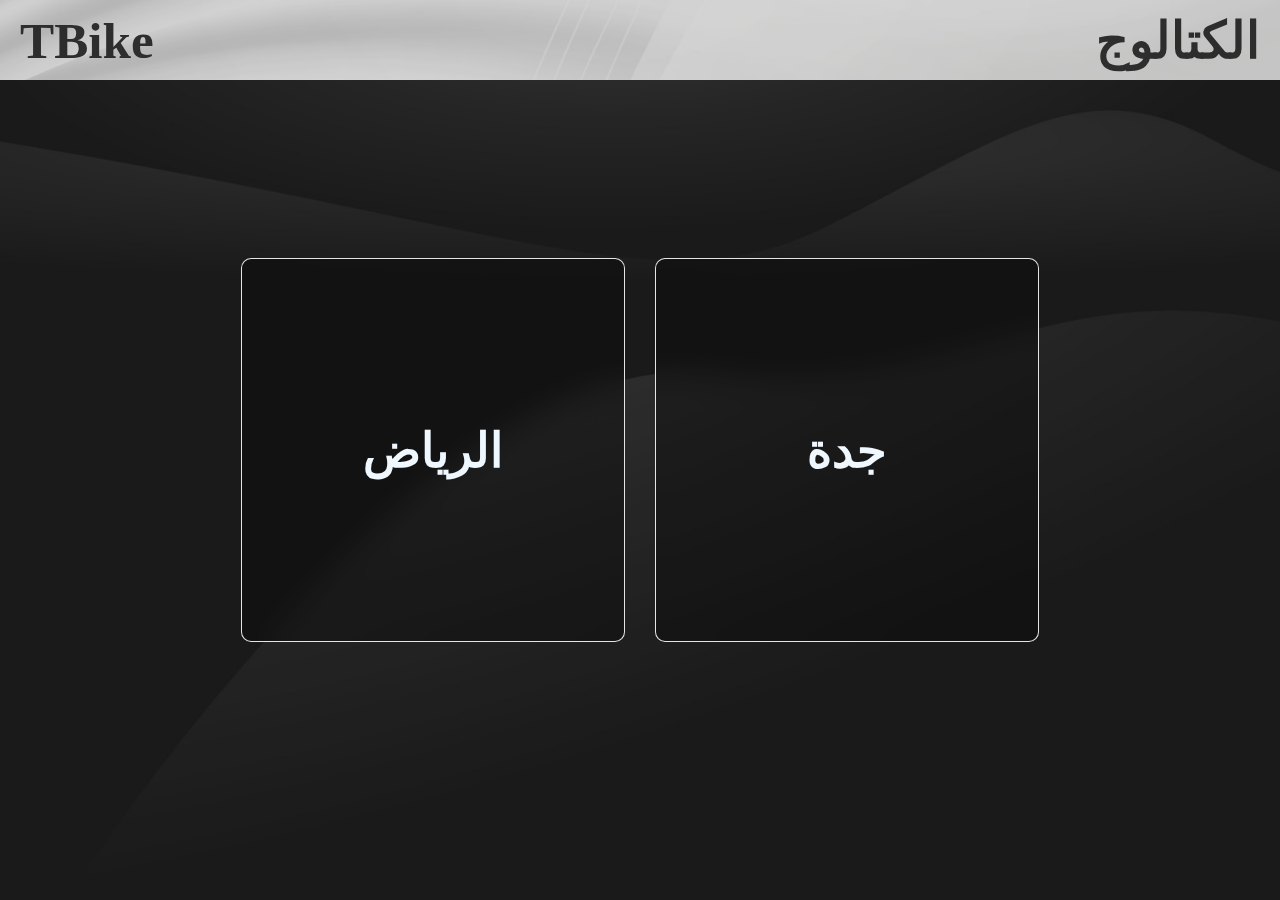
<file: index.html>
<!DOCTYPE html>
<html lang="en">
<head>
    <meta charset="UTF-8">
    <meta name="viewport" content="width=device-width, initial-scale=1.0">
    <title>TBike</title>
    <link rel="stylesheet" href="style_index.css">
</head>
<body>
    <div class="header">

        <h1>TBike</h1>
        <h1>الكتالوج</h1>
        
     </div>

     <div class="container">

        <a href="Riyadh.html">
            <h2>الرياض</h2>
        </a>
        <a href="Jeddah.html">
            <h2>جدة</h2>
        </a>
     </div>
</body>
</html>
</file>
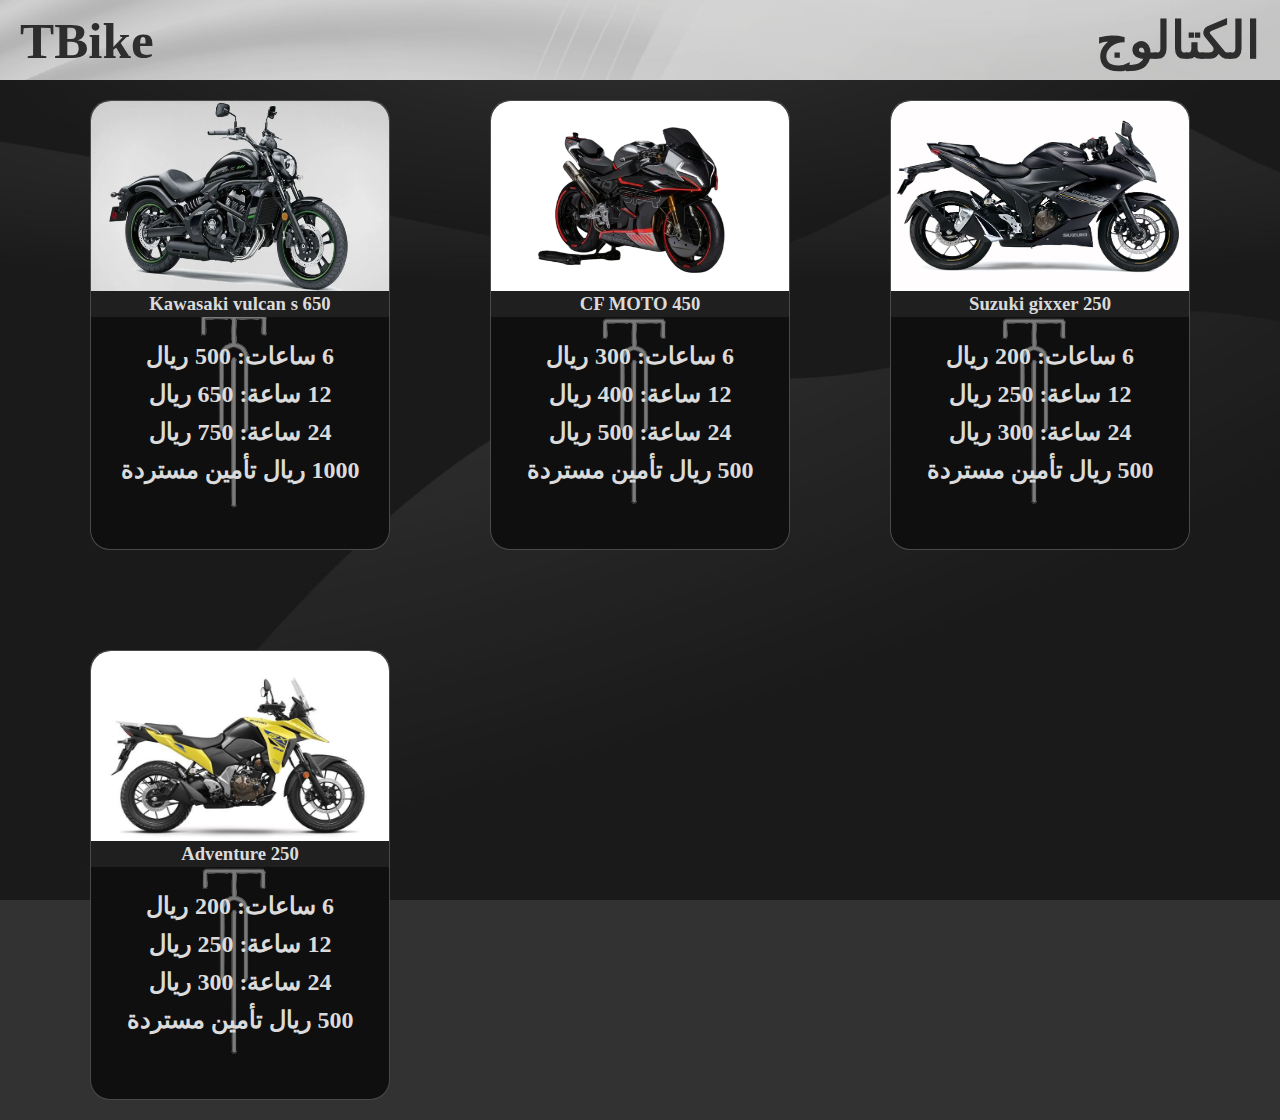
<file: Riyadh.html>
<!DOCTYPE html>
<html lang="en">
<head>
    <meta charset="UTF-8">
    <meta name="viewport" content="width=device-width, initial-scale=1.0">
    <title>TBike</title>
    <link rel="stylesheet" href="style.css">
</head>
<body>
   <div class="header">
      <h1>TBike</h1>
      <h1>الكتالوج</h1>
      
   </div>
    <div class="Bikes">

        <div class="Bike">
           <img src="Ryadh/r1.webp" alt="">
           <h3>Kawasaki vulcan s 650</h3>
           <div>
            <h2><bdi>6 ساعات: 500 ريال</bdi></h2>
            <h2><bdi>12 ساعة: 650 ريال</bdi></h2>
            <h2><bdi>24 ساعة: 750 ريال</bdi></h2>
            <h2><bdi>1000 ريال تأمين مستردة</bdi></h2>
           </div>
        </div>
        <div class="Bike">
           <img src="Ryadh/r2.png" alt="">
           <h3>CF MOTO 450</h3>
           <div>
            <h2><bdi>6 ساعات: 300 ريال</bdi></h2>
            <h2><bdi>12 ساعة: 400 ريال</bdi></h2>
            <h2><bdi>24 ساعة: 500 ريال</bdi></h2>
            <h2><bdi>500 ريال تأمين مستردة</bdi></h2>
           </div>
        </div>
        <div class="Bike">
         <img src="Ryadh/r4.jpg" alt="">
         <h3>Suzuki gixxer 250</h3>
         <div>
          <h2><bdi>6 ساعات: 200 ريال</bdi></h2>
          <h2><bdi>12 ساعة: 250 ريال</bdi></h2>
          <h2><bdi>24 ساعة: 300 ريال</bdi></h2>
          <h2><bdi>500 ريال تأمين مستردة</bdi></h2>
         </div>
      </div>
        <div class="Bike">
           <img src="Ryadh/r3.jpg" alt="">
           <h3>Adventure 250</h3>
           <div>
            <h2><bdi>6 ساعات: 200 ريال</bdi></h2>
            <h2><bdi>12 ساعة: 250 ريال</bdi></h2>
            <h2><bdi>24 ساعة: 300 ريال</bdi></h2>
            <h2><bdi>500 ريال تأمين مستردة</bdi></h2>
           </div>
        </div>
        
        
       
        
    </div>
</body>
</html>
</file>
<file: style_index.css>
*{
    margin: 0px;
    padding: 0px;
    text-decoration: none;
    list-style: none;
    box-sizing: border-box;
}

body{
    background-color: rgb(50, 50, 50);
    background-image: url(40076_generated.jpg);
    background-position: center;
    background-attachment: fixed;
    background-repeat: no-repeat;
    background-size: cover;

    display: flex;
    flex-direction: column;
    align-items: center;
    scroll-behavior: smooth;
}

h1{
    font-size: clamp(1.5rem,4vw,4rem);
    text-align: center;
}

.header{

    opacity: 0.8;
    width: 100%;
    
   
 
    position: sticky;
    top: 0px;
    left: 0px;
    color: rgb(50, 50, 50);
    backdrop-filter: blur(20px);
    -webkit-backdrop-filter: blur(20px);
    z-index: 1;

    background-image: url(headerBG.jpg) ;
    background-position: center;
    background-attachment: fixed;
    background-repeat: no-repeat;
    background-size: cover;


    display: flex;
    justify-content: space-between;
    align-items: center;
    padding: 10px 20px;
}

.container{
    
    
    position: absolute;
    left:50%;
    top: 50%;
    transform: translate(-50%,-50%);
    display: flex;
    justify-content: space-between;
    align-items: center;
    column-gap: 30px;
    flex-wrap: nowrap;
    
}

.container a{
    width: 30vw;
    height: 30vw;
    background-color: rgba(0, 0, 0, 0.301);
    padding: 50px;
    font-size: clamp(1.3rem,2.5vw,8rem);
    text-align: center;
    display: flex;
    justify-content: center;
    align-items: center;
    border-radius: 10px;
    color: rgb(240, 248, 255);
    backdrop-filter: blur(15px);
    -webkit-backdrop-filter: blur(15px);
    border: 1px solid rgba(255, 255, 255, 0.89) ;
    
    

}
</file>
<file: style.css>
*{
    margin: 0px;
    padding: 0px;
    text-decoration: none;
    list-style: none;
    box-sizing: border-box;
}

body{
    background-color: rgb(50, 50, 50);
    background-image: url(40076_generated.jpg);
    background-position: center;
    background-attachment: fixed;
    background-repeat: no-repeat;
    background-size: cover;

    display: flex;
    flex-direction: column;
    align-items: center;
    scroll-behavior: smooth;
}

.Bikes{
    display: grid;
    width: 100%;
    grid-template-columns: repeat(auto-fit, 300px);
    justify-content: center;
    gap: 100px;
    padding:20px;
  
    
}

.Bikes .Bike{
     
    display: flex;
    flex-direction: column;
    align-items: center;
    background-color: rgb(15, 15, 15);
    border-radius: 20px;
    width: 300px;
    height: 450px;
    color: rgb(219, 219, 219);
    border: 1px solid rgba(219, 219, 219, 0.295);
    position: relative;


 
}
.Bikes .Bike img{
   width: 100%;
   border-top-left-radius: 20px;
   border-top-right-radius: 20px;
   height: 190px;

    
}


 .Bikes .Bike div{

    padding: 25px;
    background-image: url(logo.png);
    background-size: cover;
    background-position: center;
    text-align: center;
    
    
}

h2{
    margin-bottom: 10px;
}

h1{
    font-size: clamp(1.5rem,4vw,4rem);
    text-align: center;
}

.header{

    opacity: 0.8;
    width: 100%;
    
   
 
    position: sticky;
    top: 0px;
    left: 0px;
    color: rgb(50, 50, 50);
    backdrop-filter: blur(20px);
    -webkit-backdrop-filter: blur(20px);
    z-index: 1;

    background-image: url(headerBG.jpg) ;
    background-position: center;
    background-attachment: fixed;
    background-repeat: no-repeat;
    background-size: cover;


    display: flex;
    justify-content: space-between;
    align-items: center;
    padding: 10px 20px;
}


h3{
    background-color: rgba(80, 80, 80, 0.247);
    width: 100%;
    text-align: center;
    padding: 2px;
}
</file>
